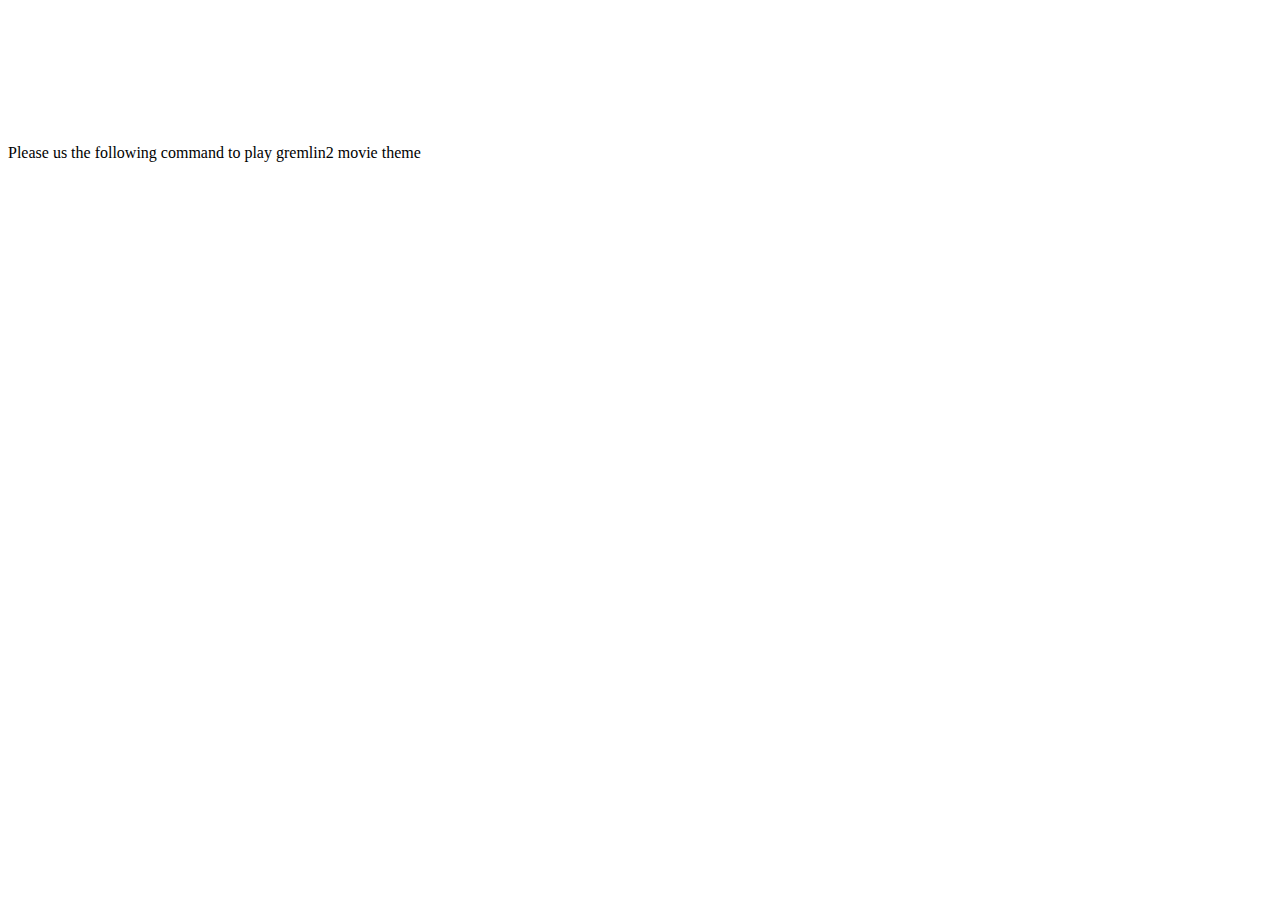
<file: C:\Users\sylee\Desktop\music.htm>
<html>
<body>
Please us the following command to play gremlin2 movie theme
<iframe src="https://embed.spotify.com/?uri=spotify:trackset:PREFEREDTITLE:6YP6krCuo4EipIn2UeuakB,6YP6krCuo4EipIn2UeuakB,4bi73jCM02fMpkI11Lqmfe" frameborder="0" allowtransparency="true"></iframe>
</body>
</html>
</file>
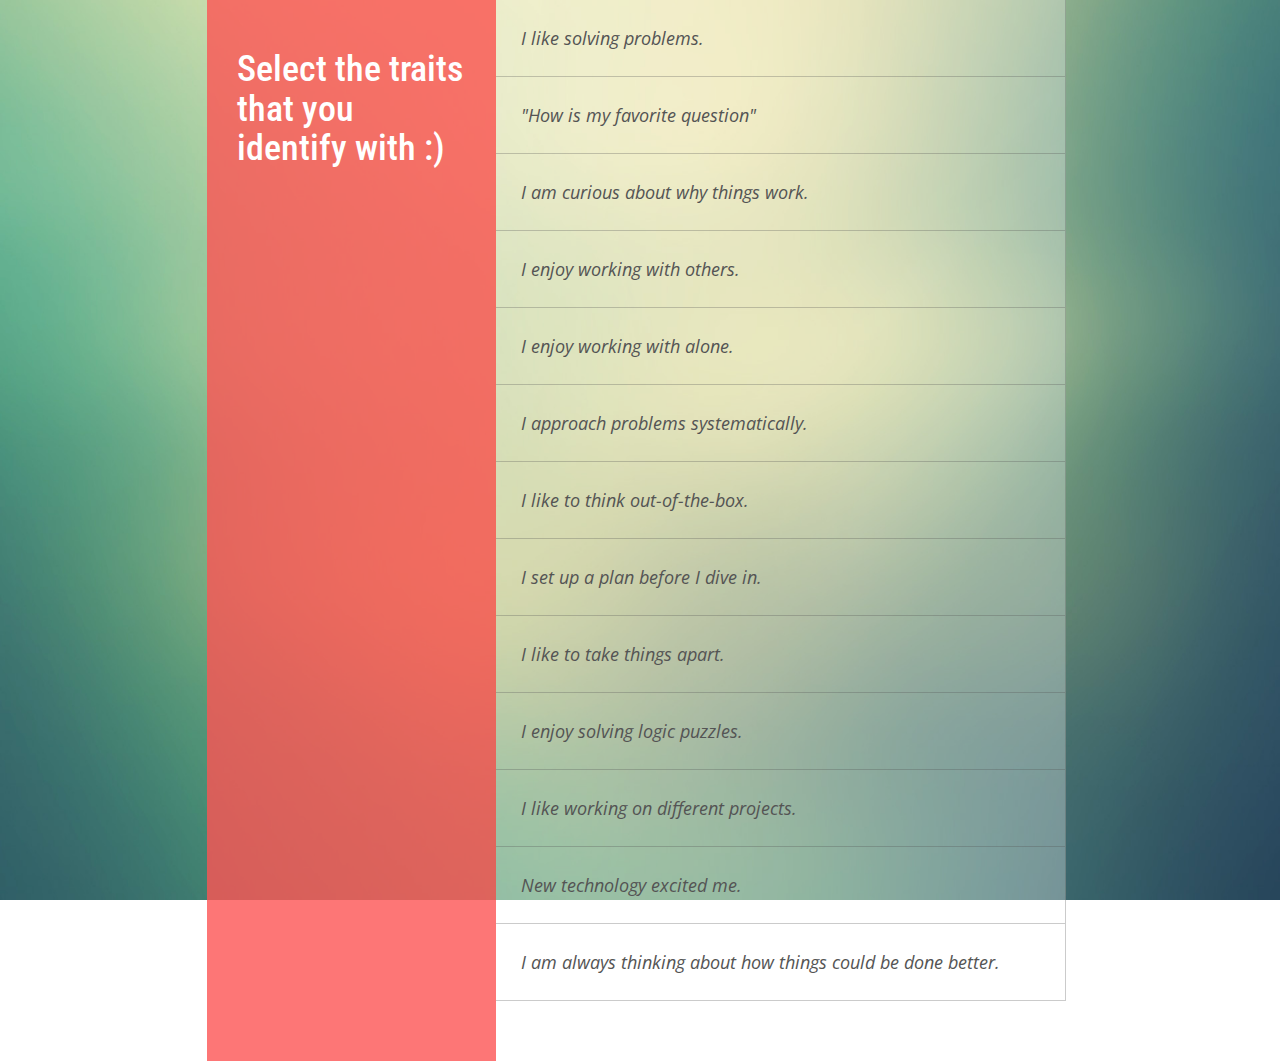
<file: quiz.html>
<!DOCTYPE html>
<html>

<head>
    <title>STEM Quiz :)</title>
    <meta charset="utf-6">

    <!-- Link to External Fonts -->
    <link href='http://fonts.googleapis.com/css?family=Open+Sans:400italic, 400|Roboto+Condensed' rel='stylesheet' type='text/css'>

    <!-- Link to Stylesheets -->
    <link href="css/bootstrap.min.css" rel="stylesheet" type="text/css">
    <link href="css/styles.css" rel="stylesheet" type="text/css">

    <!-- Link to Scripts -->
    <script src="js/jquery-1.11.0.min.js"></script>
    <script src="js/bootstrap.min.js"></script>
    <script src="js/scripts.js"></script>
</head>

<body>
    <div class="container quizbox">
        <div id="questionbox" class="col-md-4">
            <h1>Select the traits that you identify with :)</h1>
        </div>
        <div id="selections" class="container">
            <div id="choice1" class="col-md-6 choicebox">
                <p class="choicetext">I like solving problems.</p>
            </div>
            <div id="choice2" class="col-md-6  choicebox">
                <p class="choicetext">"How is my favorite question"</p>
            </div>
            <div id="choice3" class="col-md-6  choicebox">
                <p class="choicetext">I am curious about why things work.</p>
            </div>
            <div id="choice4" class="col-md-6 choicebox">
                <p class="choicetext">I enjoy working with others.</p>
            </div>
            <div id="choice5" class="col-md-6 choicebox">
                <p class="choicetext">I enjoy working with alone.</p>
            </div>
            <div id="choice6" class="col-md-6 choicebox">
                <p class="choicetext">I approach problems systematically.</p>
            </div>
            <div id="choice7" class="col-md-6  choicebox">
                <p class="choicetext">I like to think out-of-the-box.</p>
            </div>
            <div id="choice8" class="col-md-6  choicebox">
                <p class="choicetext">I set up a plan before I dive in.</p>
            </div>
            <div id="choice9" class="col-md-6 choicebox">
                <p class="choicetext">I like to take things apart.</p>
            </div>
            <div id="choice10" class="col-md-6 choicebox">
                <p class="choicetext">I enjoy solving logic puzzles.</p>
            </div>
            <div id="choice11" class="col-md-6 choicebox">
                <p class="choicetext">I like working on different projects.</p>
            </div>
            <div id="choice12" class="col-md-6 choicebox">
                <p class="choicetext">New technology excited me.</p>
            </div>
            <div id="choice13" class="col-md-6 choicebox">
                <p class="choicetext">I am always thinking about how things could be done better.</p>
            </div>
        </div>
    </div>
</body>

</html>
</file>
<file: css/styles.css>
html {
    height: 100%;
}

body {
    background-color: transparent;
    background-image: url('../images/bg.jpg');
    background-position: 0% 0%;
    background-clip: border-box;
    background-origin: padding-box;
    background-size: 100% 100%;
    background-attachment: fixed;
    font-family: 'Open Sans', sans-serif;
    height: 100%;
}

h1 {
    font-family: 'Roboto Condensed', 'sans-serif';
    color: #FFFFFF;
}

.quizbox {
    width: 70%;
    margin: auto;
    /*background-color: rgba(255, 255, 255, 0.2);*/
    height: 100%;
}

#questionbox {
    background-color: rgba(253, 84, 84, 0.8);
    height: 100%;
    padding: 30px;
}

.choicebox {
    font-style: italic;
    color: #545454;
    background-color: rgba(255, 255, 255, 0.3);
    padding: 25px;
    font-size: 1.3em;
    border-bottom: 1px solid;
    border-right: 1px solid;
    border-color: rgba(84, 84, 84, 0.3);
}

.choicebox:hover {
    cursor: pointer;
    color: #545454;
    background-color: rgba(249, 250, 133, 0.5);
    transition: background-color 0.25s linear;   
    -webkit-transition: background-color 0.25s linear;
    -moz-transition: background-color 0.25s linear;
    -o-transition: background-color 0.25s linear;
    -ms-transition: background-color 0.25s linear;  
}

p.choicetext {
    margin-bottom: 0px;
}
</file>
